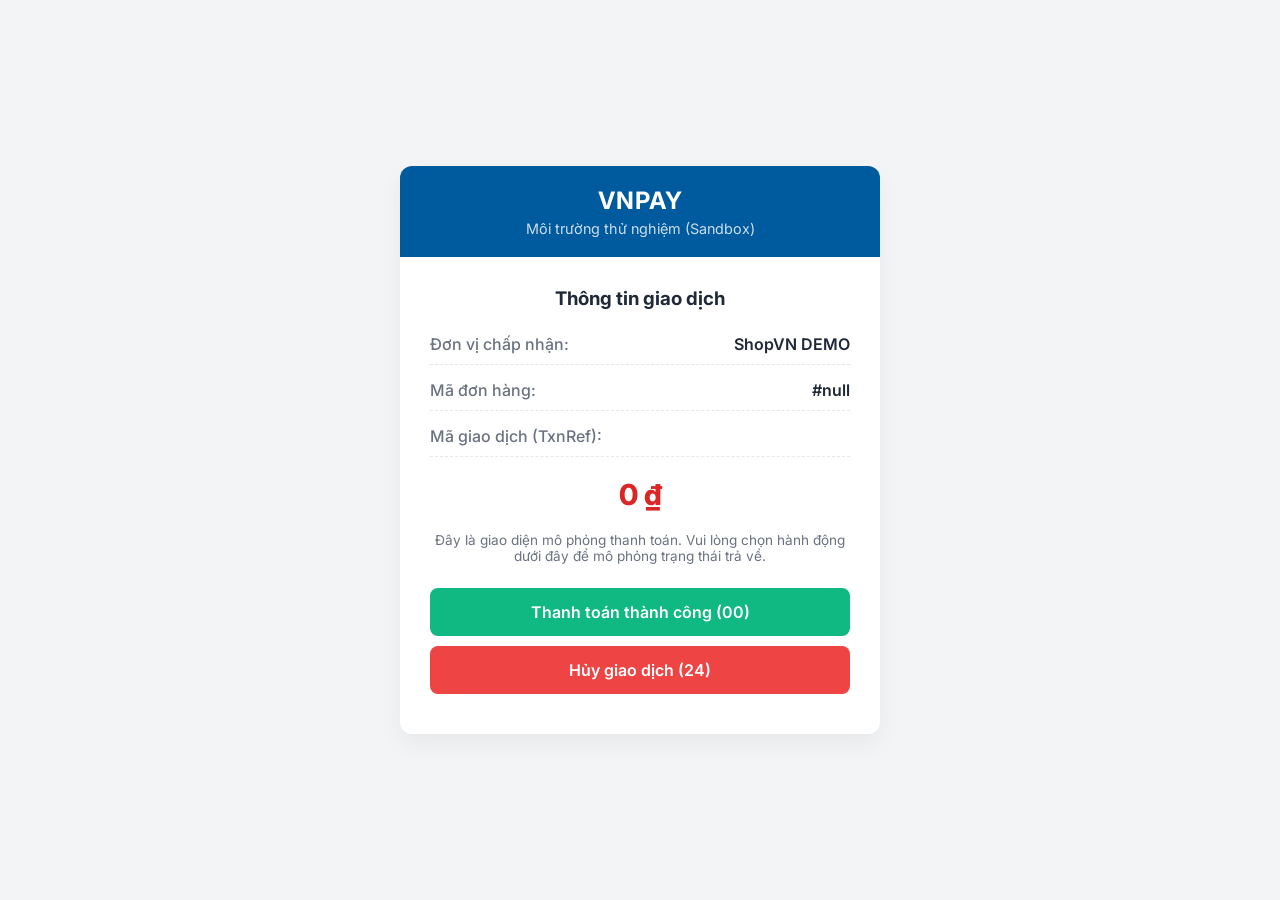
<file: Website/wwwroot/vnpay-mock.html>
<!DOCTYPE html>
<html lang="vi">
<head>
    <meta charset="UTF-8">
    <meta name="viewport" content="width=device-width, initial-scale=1.0">
    <title>Cổng thanh toán mô phỏng - VNPAY Sandbox</title>
    <link href="https://fonts.googleapis.com/css2?family=Inter:wght@400;500;600;700&display=swap" rel="stylesheet">
    <style>
        * { box-sizing: border-box; font-family: 'Inter', sans-serif; margin: 0; padding: 0; }
        body { background: #f3f4f6; color: #1f2937; display: flex; align-items: center; justify-content: center; min-height: 100vh; padding: 20px; }
        .vnpay-container { background: white; border-radius: 12px; box-shadow: 0 10px 25px rgba(0,0,0,0.05); overflow: hidden; width: 100%; max-width: 480px; }
        .vnpay-header { background: #005a9e; color: white; padding: 20px; text-align: center; }
        .vnpay-header h2 { font-size: 1.5rem; font-weight: 700; letter-spacing: 1px; }
        .vnpay-header p { opacity: 0.8; font-size: 0.9rem; margin-top: 5px; }
        .vnpay-body { padding: 30px; }
        .info-row { display: flex; justify-content: space-between; margin-bottom: 15px; border-bottom: 1px dashed #e5e7eb; padding-bottom: 10px; }
        .info-label { color: #6b7280; font-weight: 500; }
        .info-value { font-weight: 600; text-align: right; word-break: break-all; }
        .price { font-size: 1.8rem; font-weight: 800; color: #dc2626; text-align: center; margin: 20px 0; }
        .btn { display: block; width: 100%; padding: 14px; border: none; border-radius: 8px; font-size: 1rem; font-weight: 600; cursor: pointer; transition: all 0.2s; margin-bottom: 10px; }
        .btn-success { background: #10b981; color: white; }
        .btn-success:hover { background: #059669; }
        .btn-danger { background: #ef4444; color: white; }
        .btn-danger:hover { background: #dc2626; }
        .btn-disabled { opacity: 0.6; cursor: not-allowed; }
    </style>
</head>
<body>
    <div class="vnpay-container">
        <div class="vnpay-header">
            <h2>VNPAY</h2>
            <p>Môi trường thử nghiệm (Sandbox)</p>
        </div>
        <div class="vnpay-body">
            <h3 style="text-align: center; margin-bottom: 24px;">Thông tin giao dịch</h3>
            <div class="info-row">
                <span class="info-label">Đơn vị chấp nhận:</span>
                <span class="info-value">ShopVN DEMO</span>
            </div>
            <div class="info-row">
                <span class="info-label">Mã đơn hàng:</span>
                <span class="info-value" id="disp-order-id">--</span>
            </div>
            <div class="info-row">
                <span class="info-label">Mã giao dịch (TxnRef):</span>
                <span class="info-value" id="disp-txn-ref" style="font-size: 0.85rem;">--</span>
            </div>
            
            <div class="price" id="disp-amount">0đ</div>

            <p style="text-align: center; font-size: 0.85rem; color: #6b7280; margin-bottom: 24px;">
                Đây là giao diện mô phỏng thanh toán. Vui lòng chọn hành động dưới đây để mô phỏng trạng thái trả về.
            </p>

            <button class="btn btn-success" id="btn-success" onclick="processPayment(true)">Thanh toán thành công (00)</button>
            <button class="btn btn-danger" id="btn-fail" onclick="processPayment(false)">Hủy giao dịch (24)</button>
        </div>
    </div>

    <script>
        const urlParams = new URLSearchParams(window.location.search);
        const orderId = urlParams.get('orderId');
        const txnRef = urlParams.get('txnRef');
        const amount = urlParams.get('amount') || '0';

        document.getElementById('disp-order-id').textContent = '#' + orderId;
        document.getElementById('disp-txn-ref').textContent = txnRef;
        document.getElementById('disp-amount').textContent = new Intl.NumberFormat('vi-VN', { style: 'currency', currency: 'VND' }).format(amount);

        async function processPayment(isSuccess) {
            document.getElementById('btn-success').classList.add('btn-disabled');
            document.getElementById('btn-fail').classList.add('btn-disabled');
            document.getElementById('btn-success').textContent = "Đang xử lý...";

            const responseCode = isSuccess ? '00' : '24';
            const transactionNo = 'MOCK_' + Date.now();
            
            try {
                // Call our server's VNPAY callback endpoint
                await fetch(`/api/order/vnpay-callback?vnp_ResponseCode=${responseCode}&vnp_TxnRef=${txnRef}&vnp_TransactionNo=${transactionNo}`);
                
                if (isSuccess) {
                    window.location.href = `/order-confirmation.html?orderId=${orderId}`;
                } else {
                    alert('Giao dịch đã bị hủy. Đơn hàng sẽ được hoàn lại kho.');
                    window.location.href = '/cart.html';
                }
            } catch (error) {
                alert('Có lỗi xảy ra khi giả lập thanh toán.');
                window.location.href = '/cart.html';
            }
        }
    </script>
</body>
</html>
</file>
